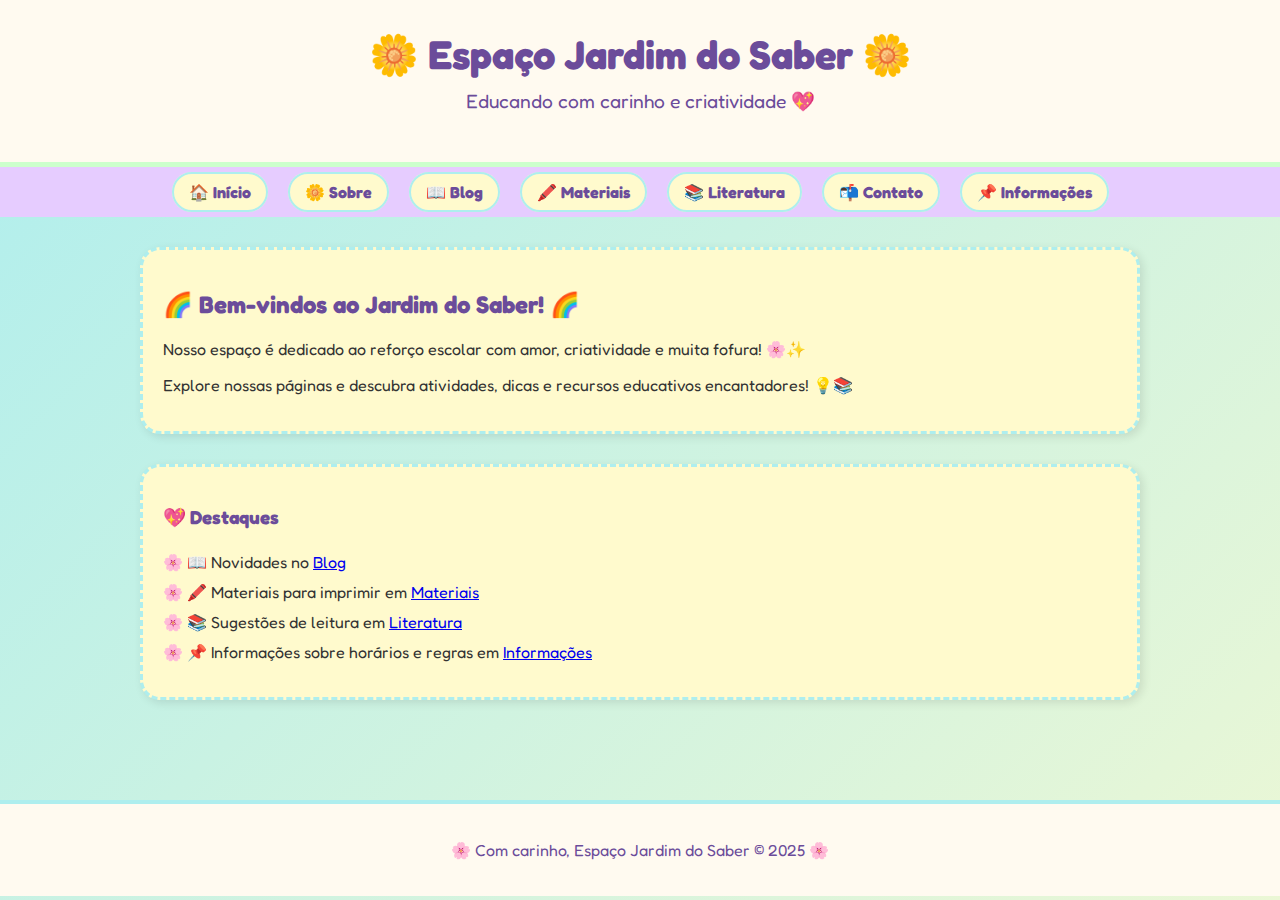
<file: index.html>
<!DOCTYPE html>
<html lang="pt-br">
<head>
  <meta charset="UTF-8" />
  <meta name="viewport" content="width=device-width, initial-scale=1.0"/>
  <title>🌼 Espaço Jardim do Saber</title>
  <link href="https://fonts.googleapis.com/css2?family=Fredoka&display=swap" rel="stylesheet">
  <link rel="stylesheet" href="style.css" />
  <link rel="icon" type="image/png" href="favicon.png" />
</head>
<body>

  <!-- Cabeçalho -->
  <header class="cabecalho">
    <h1>🌼 Espaço Jardim do Saber 🌼</h1>
    <p>Educando com carinho e criatividade 💖</p>
  </header>

  <!-- Navegação -->
  <nav>
    <ul>
      <li><a href="index.html">🏠 Início</a></li>
      <li><a href="sobre.html">🌼 Sobre</a></li>
      <li><a href="blog.html">📖 Blog</a></li>
      <li><a href="materiais.html">🖍️ Materiais</a></li>
      <li><a href="literatura.html">📚 Literatura</a></li>
      <li><a href="contato.html">📬 Contato</a></li>
      <li><a href="informacoes.html">📌 Informações</a></li>
    </ul>
  </nav>

  <!-- Conteúdo principal -->
  <main>
    <section class="caixinha-amarela">
      <h2>🌈 Bem-vindos ao Jardim do Saber! 🌈</h2>
      <p>Nosso espaço é dedicado ao reforço escolar com amor, criatividade e muita fofura! 🌸✨</p>
      <p>Explore nossas páginas e descubra atividades, dicas e recursos educativos encantadores! 💡📚</p>
    </section>

    <section class="caixinha-amarela">
      <h3>💖 Destaques</h3>
      <ul>
        <li>📖 Novidades no <a href="blog.html">Blog</a></li>
        <li>🖍️ Materiais para imprimir em <a href="materiais.html">Materiais</a></li>
        <li>📚 Sugestões de leitura em <a href="literatura.html">Literatura</a></li>
        <li>📌 Informações sobre horários e regras em <a href="informacoes.html">Informações</a></li>
      </ul>
    </section>
  </main>

  <!-- Rodapé -->
  <footer class="rodape-fofo">
    <p>🌸 Com carinho, Espaço Jardim do Saber &copy; 2025 🌸</p>
  </footer>

</body>
</html>
</file>
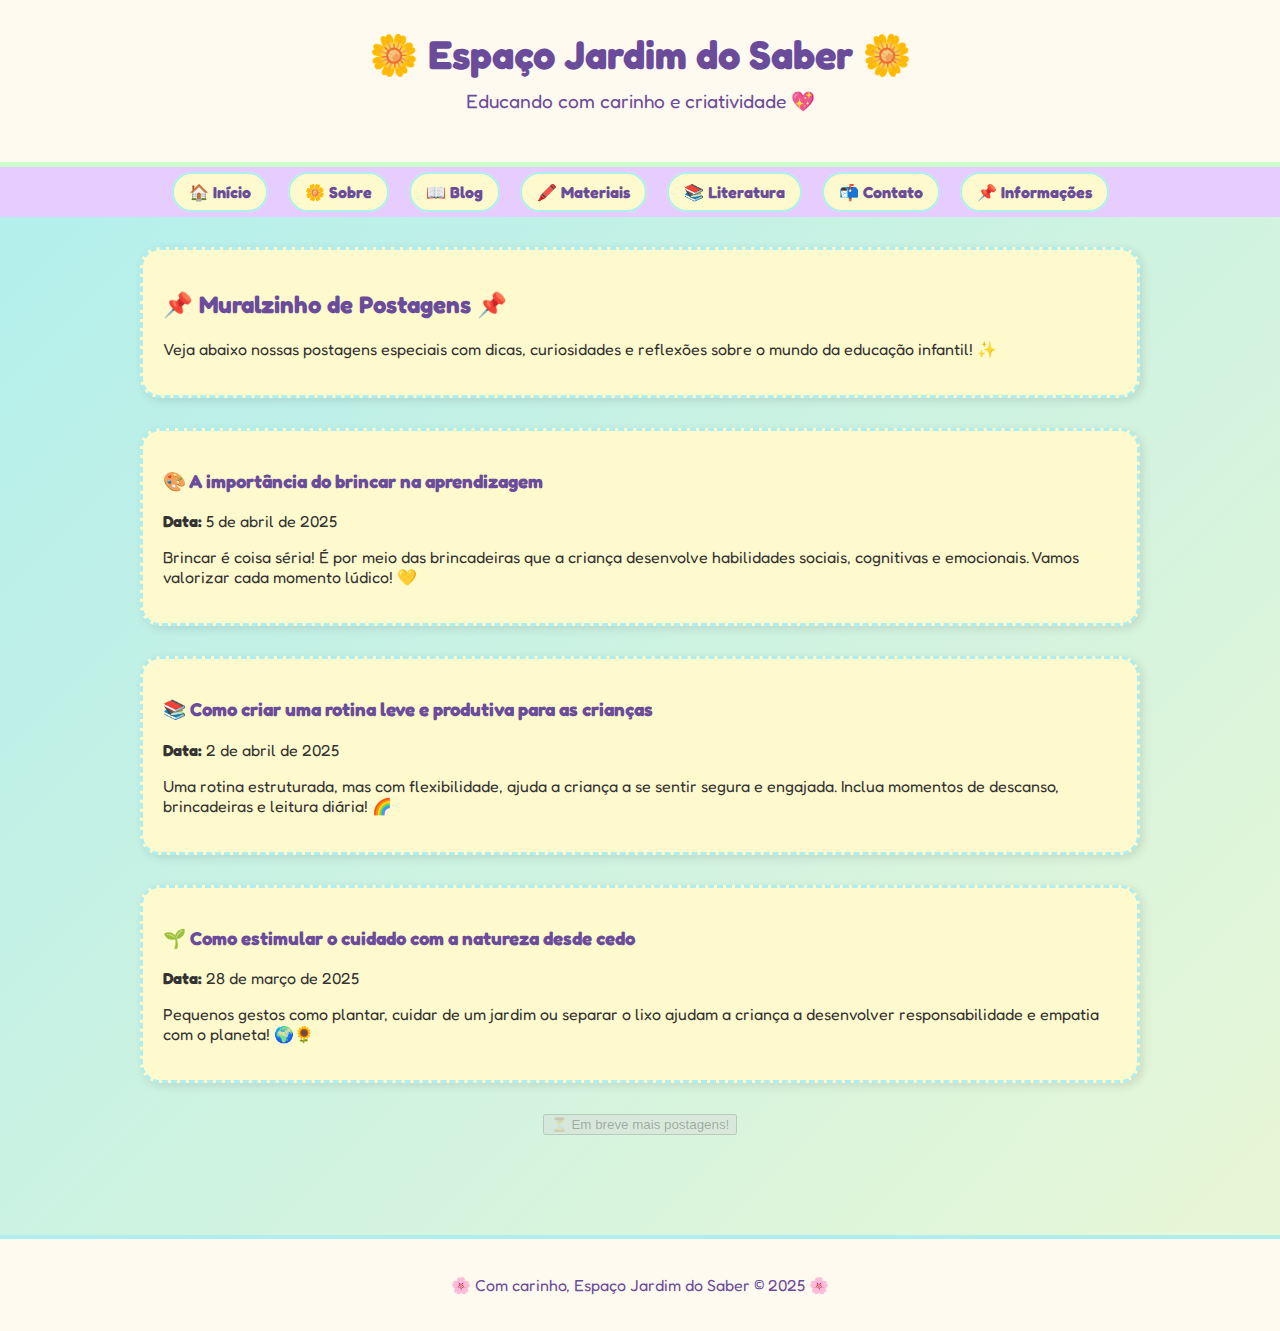
<file: blog.html>
<!DOCTYPE html>
<html lang="pt-br">
<head>
  <meta charset="UTF-8" />
  <meta name="viewport" content="width=device-width, initial-scale=1.0"/>
  <title>📖 Blog | Espaço Jardim do Saber</title>
  <link href="https://fonts.googleapis.com/css2?family=Fredoka&display=swap" rel="stylesheet">
  <link rel="stylesheet" href="style.css" />
  <link rel="icon" type="image/png" href="favicon.png">
</head>
<body>

  <!-- Cabeçalho -->
  <header class="cabecalho">
    <h1>🌼 Espaço Jardim do Saber 🌼</h1>
    <p>Educando com carinho e criatividade 💖</p>
  </header>

  <!-- Navegação -->
  <nav>
    <ul>
      <li><a href="index.html">🏠 Início</a></li>
      <li><a href="sobre.html">🌼 Sobre</a></li>
      <li><a href="blog.html">📖 Blog</a></li>
      <li><a href="materiais.html">🖍️ Materiais</a></li>
      <li><a href="literatura.html">📚 Literatura</a></li>
      <li><a href="contato.html">📬 Contato</a></li>
      <li><a href="informacoes.html">📌 Informações</a></li>
    </ul>
  </nav>

  <!-- Conteúdo Principal -->
  <main>
    <section class="caixinha-amarela">
      <h2>📌 Muralzinho de Postagens 📌</h2>
      <p>Veja abaixo nossas postagens especiais com dicas, curiosidades e reflexões sobre o mundo da educação infantil! ✨</p>
    </section>

    <!-- Postagem 1 -->
    <section class="caixinha-amarela">
      <h3>🎨 A importância do brincar na aprendizagem</h3>
      <p><strong>Data:</strong> 5 de abril de 2025</p>
      <p>Brincar é coisa séria! É por meio das brincadeiras que a criança desenvolve habilidades sociais, cognitivas e emocionais. Vamos valorizar cada momento lúdico! 💛</p>
    </section>

    <!-- Postagem 2 -->
    <section class="caixinha-amarela">
      <h3>📚 Como criar uma rotina leve e produtiva para as crianças</h3>
      <p><strong>Data:</strong> 2 de abril de 2025</p>
      <p>Uma rotina estruturada, mas com flexibilidade, ajuda a criança a se sentir segura e engajada. Inclua momentos de descanso, brincadeiras e leitura diária! 🌈</p>
    </section>

    <!-- Postagem 3 -->
    <section class="caixinha-amarela">
      <h3>🌱 Como estimular o cuidado com a natureza desde cedo</h3>
      <p><strong>Data:</strong> 28 de março de 2025</p>
      <p>Pequenos gestos como plantar, cuidar de um jardim ou separar o lixo ajudam a criança a desenvolver responsabilidade e empatia com o planeta! 🌍🌻</p>
    </section>

    <!-- Botão de futuras postagens -->
    <div style="text-align: center; margin: 30px 0;">
      <button class="botao-fofinho" title="Ver mais postagens em breve!" disabled>
        ⏳ Em breve mais postagens!
      </button>
    </div>
  </main>

  <!-- Rodapé -->
  <footer class="rodape-fofo">
    <p>🌸 Com carinho, Espaço Jardim do Saber &copy; 2025 🌸</p>     
  </footer>

</body>
</html>
</file>
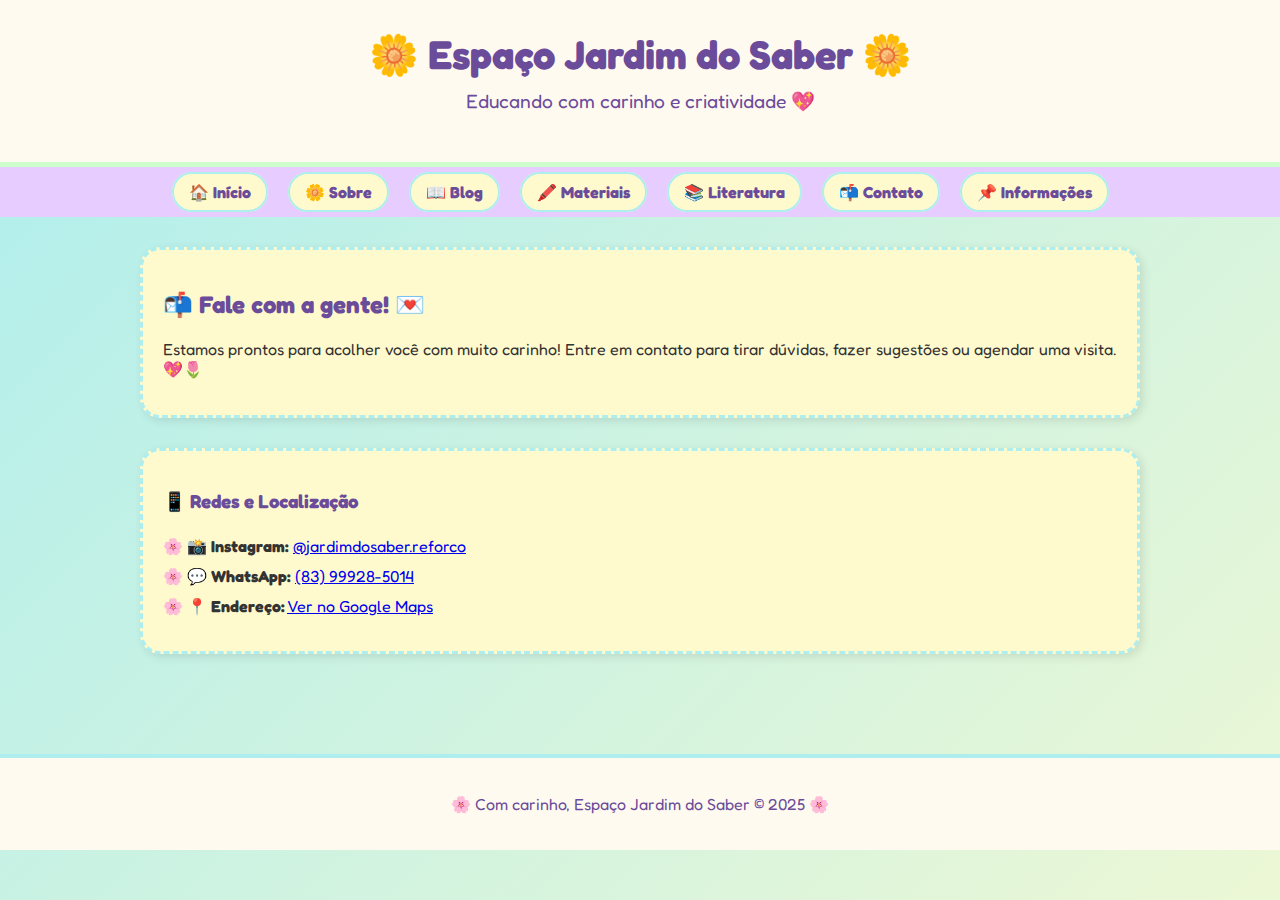
<file: contato.html>
<!DOCTYPE html>
<html lang="pt-br">
<head>
  <meta charset="UTF-8" />
  <meta name="viewport" content="width=device-width, initial-scale=1.0"/>
  <title>📬 Contato | Espaço Jardim do Saber</title>
  <link href="https://fonts.googleapis.com/css2?family=Fredoka&display=swap" rel="stylesheet">
  <link rel="stylesheet" href="style.css" />
  <link rel="icon" type="image/png" href="favicon.png" />
</head>
<body>

  <!-- Cabeçalho -->
  <header class="cabecalho">
    <h1>🌼 Espaço Jardim do Saber 🌼</h1>
    <p>Educando com carinho e criatividade 💖</p>
  </header>

  <!-- Navegação -->
  <nav>
    <ul>
      <li><a href="index.html">🏠 Início</a></li>
      <li><a href="sobre.html">🌼 Sobre</a></li>
      <li><a href="blog.html">📖 Blog</a></li>
      <li><a href="materiais.html">🖍️ Materiais</a></li>
      <li><a href="literatura.html">📚 Literatura</a></li>
      <li><a href="contato.html">📬 Contato</a></li>
      <li><a href="informacoes.html">📌 Informações</a></li>
    </ul>
  </nav>

  <!-- Conteúdo principal -->
  <main>
    <section class="caixinha-amarela">
      <h2>📬 Fale com a gente! 💌</h2>
      <p>Estamos prontos para acolher você com muito carinho! Entre em contato para tirar dúvidas, fazer sugestões ou agendar uma visita. 💖🌷</p>
    </section>

    <section class="caixinha-amarela">
      <h3>📱 Redes e Localização</h3>
      <ul>
        <li>📸 <strong>Instagram:</strong> <a href="https://www.instagram.com/jardimdosaber.reforco" target="_blank">@jardimdosaber.reforco</a></li>
        <li>💬 <strong>WhatsApp:</strong> <a href="https://wa.me/5583999285014" target="_blank">(83) 99928-5014</a></li>
        <li>📍 <strong>Endereço:</strong> <a href="https://maps.app.goo.gl/AQY8cpFMvJ5B3SP76" target="_blank">Ver no Google Maps</a></li>
      </ul>
    </section>
  </main>

  <!-- Rodapé -->
  <footer class="rodape-fofo">
    <p>🌸 Com carinho, Espaço Jardim do Saber &copy; 2025 🌸</p>
  </footer>
</body>
</html>
</file>
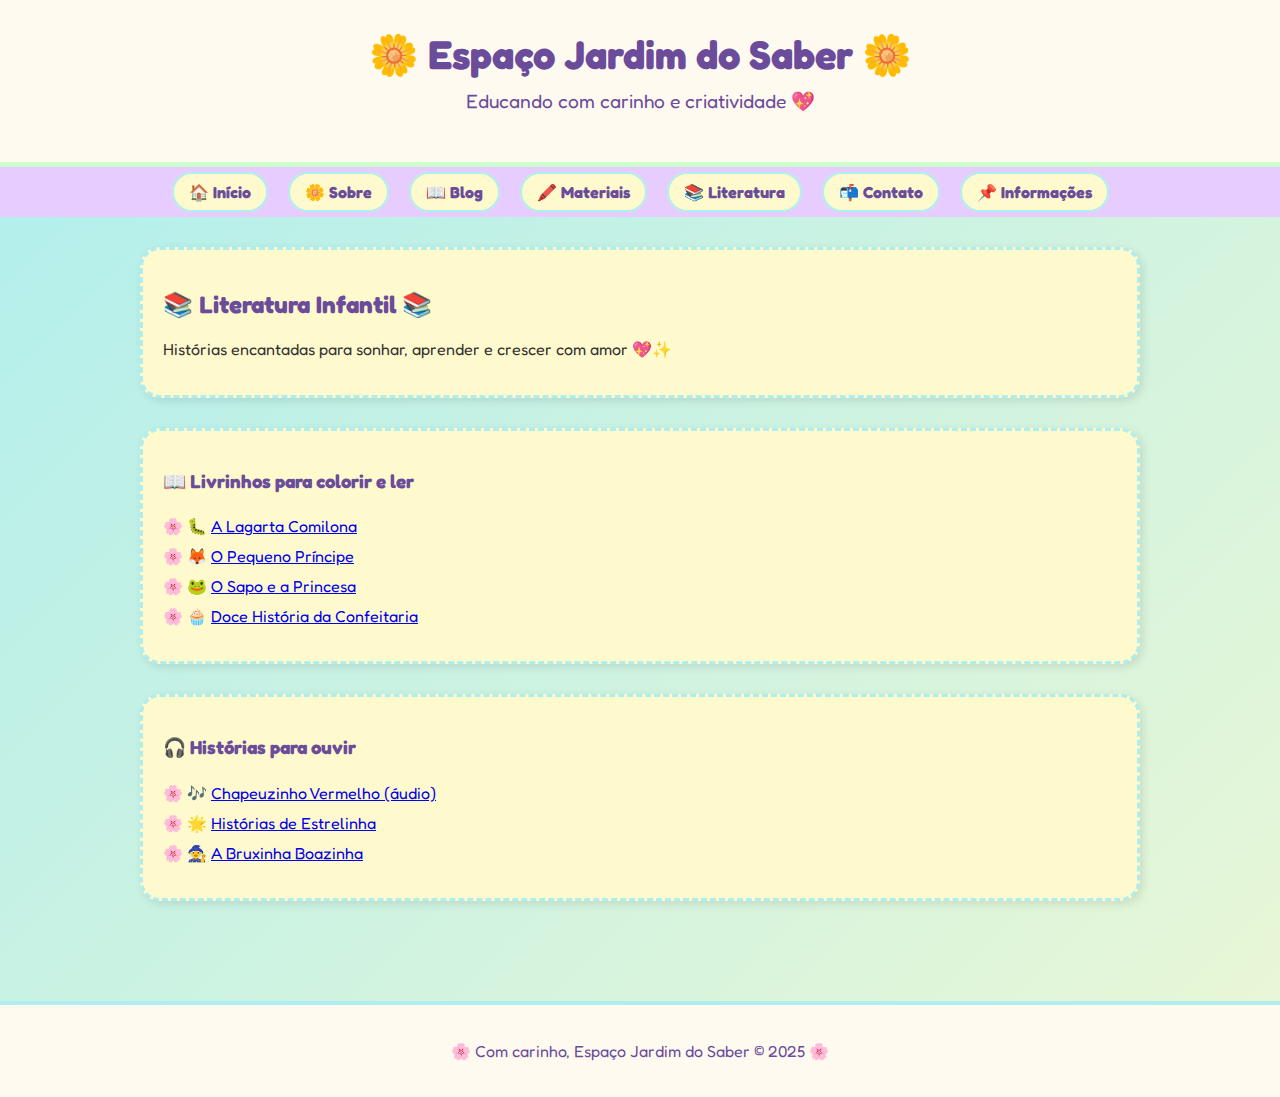
<file: literatura.html>
<!DOCTYPE html>
<html lang="pt-br">
<head>
  <meta charset="UTF-8" />
  <meta name="viewport" content="width=device-width, initial-scale=1.0"/>
  <title>📚 Literatura | Espaço Jardim do Saber</title>
  <link href="https://fonts.googleapis.com/css2?family=Fredoka&display=swap" rel="stylesheet">
  <link rel="stylesheet" href="style.css" />
  <link rel="icon" type="image/png" href="favicon.png" />
</head>
<body>

  <!-- Cabeçalho -->
  <header class="cabecalho">
    <h1>🌼 Espaço Jardim do Saber 🌼</h1>
    <p>Educando com carinho e criatividade 💖</p>
  </header>

  <!-- Navegação -->
  <nav>
    <ul>
      <li><a href="index.html">🏠 Início</a></li>
      <li><a href="sobre.html">🌼 Sobre</a></li>
      <li><a href="blog.html">📖 Blog</a></li>
      <li><a href="materiais.html">🖍️ Materiais</a></li>
      <li><a href="literatura.html">📚 Literatura</a></li>
      <li><a href="contato.html">📬 Contato</a></li>
      <li><a href="informacoes.html">📌 Informações</a></li>
    </ul>
  </nav>

  <!-- Conteúdo principal -->
  <main>
    <section class="caixinha-amarela">
      <h2>📚 Literatura Infantil 📚</h2>
      <p>Histórias encantadas para sonhar, aprender e crescer com amor 💖✨</p>
    </section>

    <section class="caixinha-amarela">
      <h3>📖 Livrinhos para colorir e ler</h3>
      <ul>
        <li>🐛 <a href="https://example.com/livro1" target="_blank">A Lagarta Comilona</a></li>
        <li>🦊 <a href="https://example.com/livro2" target="_blank">O Pequeno Príncipe</a></li>
        <li>🐸 <a href="https://example.com/livro3" target="_blank">O Sapo e a Princesa</a></li>
        <li>🧁 <a href="https://example.com/livro4" target="_blank">Doce História da Confeitaria</a></li>
      </ul>
    </section>

    <section class="caixinha-amarela">
      <h3>🎧 Histórias para ouvir</h3>
      <ul>
        <li>🎶 <a href="https://example.com/audio1" target="_blank">Chapeuzinho Vermelho (áudio)</a></li>
        <li>🌟 <a href="https://example.com/audio2" target="_blank">Histórias de Estrelinha</a></li>
        <li>🧙 <a href="https://example.com/audio3" target="_blank">A Bruxinha Boazinha</a></li>
      </ul>
    </section>
  </main>

  <!-- Rodapé -->
  <footer class="rodape-fofo">
    <p>🌸 Com carinho, Espaço Jardim do Saber &copy; 2025 🌸</p>
  </footer>
</body>
</html>
</file>
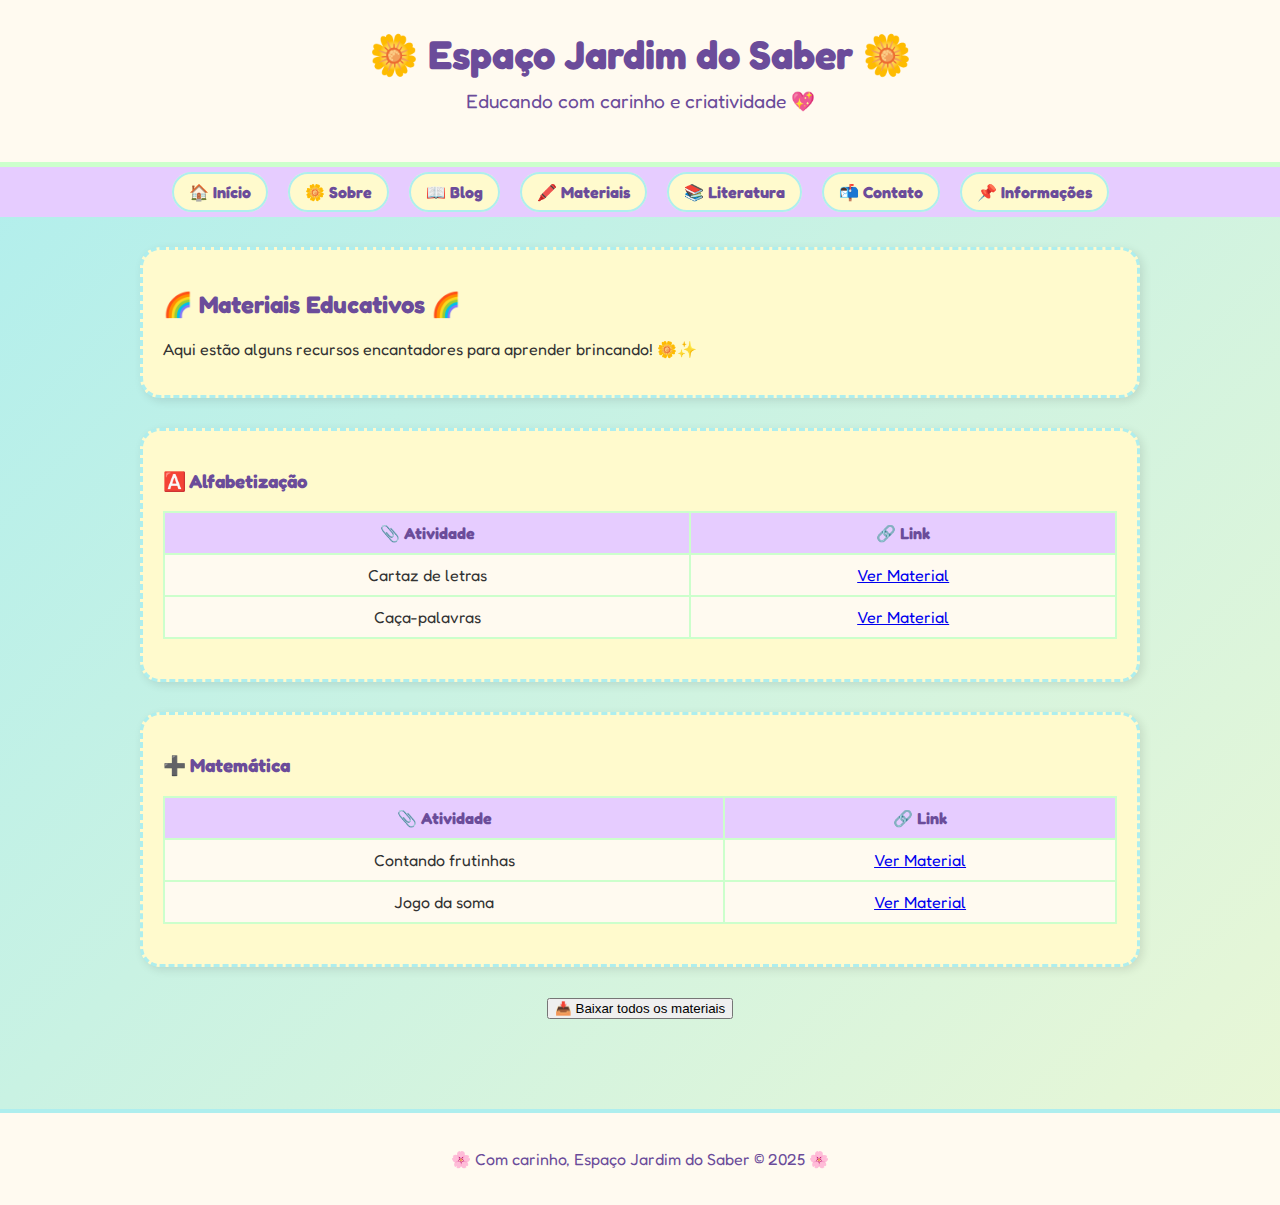
<file: materiais.html>
<!DOCTYPE html>
<html lang="pt-br">
<head>
  <meta charset="UTF-8" />
  <meta name="viewport" content="width=device-width, initial-scale=1.0"/>
  <title>🖍️ Materiais | Espaço Jardim do Saber</title>
  <link href="https://fonts.googleapis.com/css2?family=Fredoka&display=swap" rel="stylesheet">
  <link rel="stylesheet" href="style.css" />
  <link rel="icon" type="image/png" href="favicon.png" />
</head>
<body>

  <!-- Cabeçalho -->
  <header class="cabecalho">
    <h1>🌼 Espaço Jardim do Saber 🌼</h1>
    <p>Educando com carinho e criatividade 💖</p>
  </header>

  <!-- Navegação -->
  <nav>
    <ul>
      <li><a href="index.html">🏠 Início</a></li>
      <li><a href="sobre.html">🌼 Sobre</a></li>
      <li><a href="blog.html">📖 Blog</a></li>
      <li><a href="materiais.html">🖍️ Materiais</a></li>
      <li><a href="literatura.html">📚 Literatura</a></li>
      <li><a href="contato.html">📬 Contato</a></li>
      <li><a href="informacoes.html">📌 Informações</a></li>
    </ul>
  </nav>

  <!-- Conteúdo principal -->
  <main>
    <section class="caixinha-amarela">
      <h2>🌈 Materiais Educativos 🌈</h2>
      <p>Aqui estão alguns recursos encantadores para aprender brincando! 🌼✨</p>
    </section>

    <section class="materiais-tabela caixinha-amarela">
      <h3>🅰️ Alfabetização</h3>
      <table>
        <tr>
          <th>📎 Atividade</th>
          <th>🔗 Link</th>
        </tr>
        <tr>
          <td>Cartaz de letras</td>
          <td><a href="https://example.com/letras" target="_blank" title="Abrir Cartaz de Letras">Ver Material</a></td>
        </tr>
        <tr>
          <td>Caça-palavras</td>
          <td><a href="https://example.com/caca-palavras" target="_blank" title="Abrir Caça-Palavras">Ver Material</a></td>
        </tr>
      </table>
    </section>

    <section class="materiais-tabela caixinha-amarela">
      <h3>➕ Matemática</h3>
      <table>
        <tr>
          <th>📎 Atividade</th>
          <th>🔗 Link</th>
        </tr>
        <tr>
          <td>Contando frutinhas</td>
          <td><a href="https://example.com/frutinhas" target="_blank" title="Abrir Atividade Contando Frutinhas">Ver Material</a></td>
        </tr>
        <tr>
          <td>Jogo da soma</td>
          <td><a href="https://example.com/soma" target="_blank" title="Abrir Jogo da Soma">Ver Material</a></td>
        </tr>
      </table>
    </section>

    <div style="text-align: center; margin: 20px 0;">
      <button class="botao-fofinho" title="Baixar todos os materiais disponíveis">
        📥 Baixar todos os materiais
      </button>
    </div>
  </main>

  <!-- Rodapé -->
  <footer class="rodape-fofo">
    <p>🌸 Com carinho, Espaço Jardim do Saber &copy; 2025 🌸</p>
  </footer>
</body>
</html>
</file>
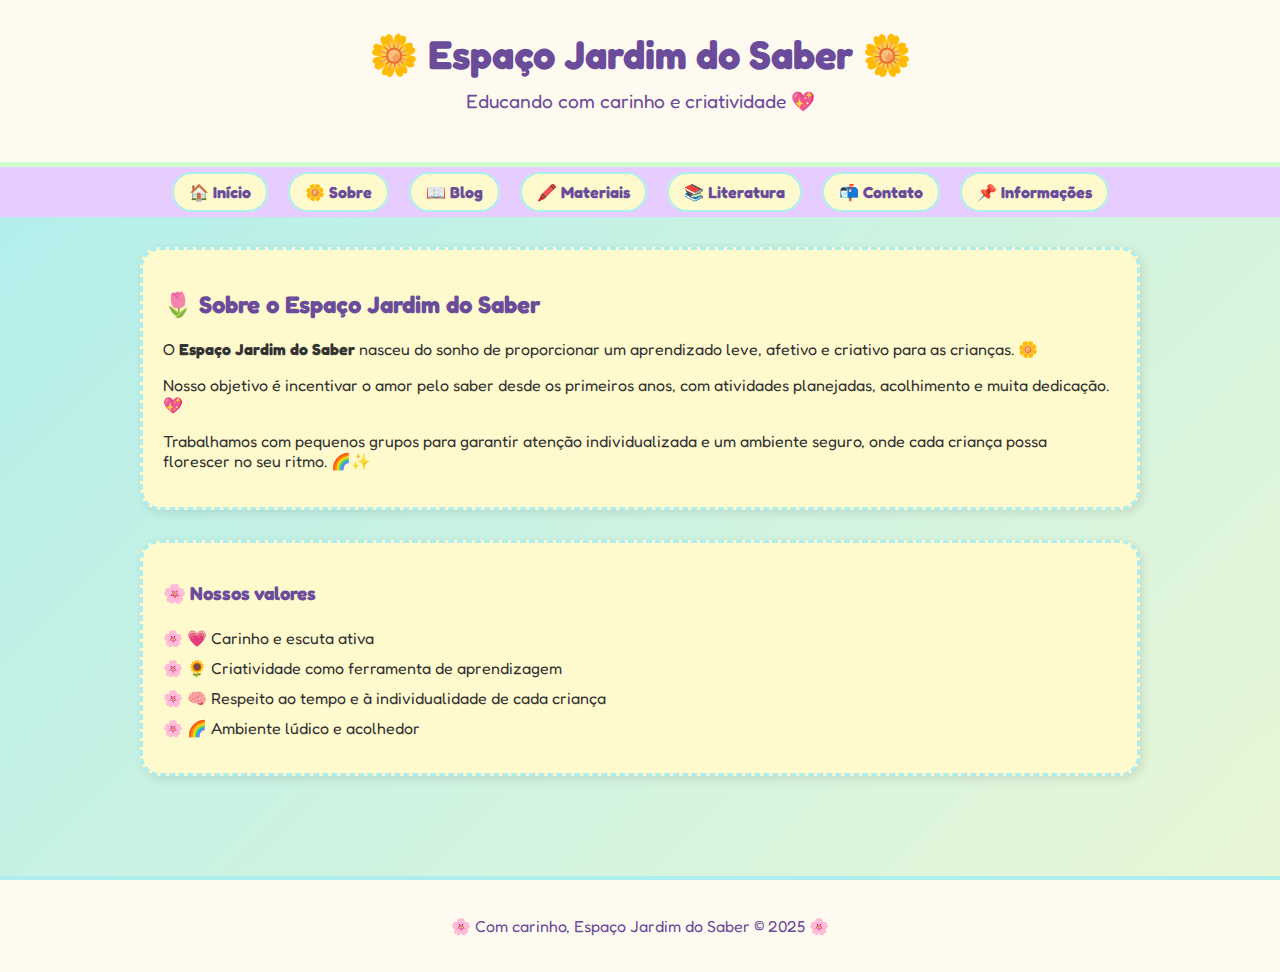
<file: sobre.html>
<!DOCTYPE html>
<html lang="pt-br">
<head>
  <meta charset="UTF-8" />
  <meta name="viewport" content="width=device-width, initial-scale=1.0"/>
  <title>🌼 Sobre | Espaço Jardim do Saber</title>
  <link href="https://fonts.googleapis.com/css2?family=Fredoka&display=swap" rel="stylesheet">
  <link rel="stylesheet" href="style.css" />
  <link rel="icon" type="image/png" href="favicon.png" />
</head>
<body>

  <!-- Cabeçalho -->
  <header class="cabecalho">
    <h1>🌼 Espaço Jardim do Saber 🌼</h1>
    <p>Educando com carinho e criatividade 💖</p>
  </header>

  <!-- Navegação -->
  <nav>
    <ul>
      <li><a href="index.html">🏠 Início</a></li>
      <li><a href="sobre.html">🌼 Sobre</a></li>
      <li><a href="blog.html">📖 Blog</a></li>
      <li><a href="materiais.html">🖍️ Materiais</a></li>
      <li><a href="literatura.html">📚 Literatura</a></li>
      <li><a href="contato.html">📬 Contato</a></li>
      <li><a href="informacoes.html">📌 Informações</a></li>
    </ul>
  </nav>

  <!-- Conteúdo principal -->
  <main>
    <section class="caixinha-amarela">
      <h2>🌷 Sobre o Espaço Jardim do Saber</h2>
      <p>O <strong>Espaço Jardim do Saber</strong> nasceu do sonho de proporcionar um aprendizado leve, afetivo e criativo para as crianças. 🌼</p>
      <p>Nosso objetivo é incentivar o amor pelo saber desde os primeiros anos, com atividades planejadas, acolhimento e muita dedicação. 💖</p>
      <p>Trabalhamos com pequenos grupos para garantir atenção individualizada e um ambiente seguro, onde cada criança possa florescer no seu ritmo. 🌈✨</p>
    </section>

    <section class="caixinha-amarela">
      <h3>🌸 Nossos valores</h3>
      <ul>
        <li>💗 Carinho e escuta ativa</li>
        <li>🌻 Criatividade como ferramenta de aprendizagem</li>
        <li>🧠 Respeito ao tempo e à individualidade de cada criança</li>
        <li>🌈 Ambiente lúdico e acolhedor</li>
      </ul>
    </section>
  </main>

  <!-- Rodapé -->
  <footer class="rodape-fofo">
    <p>🌸 Com carinho, Espaço Jardim do Saber &copy; 2025 🌸</p>
  </footer>
</body>
</html>
</file>
<file: style.css>
/* Estilos gerais */
body {
  margin: 0;
  font-family: 'Fredoka', sans-serif;
  background: linear-gradient(135deg, #AEEEEE, #FFFACD, #E6CCFF, #CCFFCC);
  background-size: 400% 400%;
  animation: fundoAnimado 15s ease infinite;
  color: #333;
}

@keyframes fundoAnimado {
  0% {background-position: 0% 50%;}
  50% {background-position: 100% 50%;}
  100% {background-position: 0% 50%;}
}

/* Cabeçalho */
.cabecalho {
  background-color: #FFFAF0;
  border-bottom: 5px solid #CCFFCC;
  padding: 30px 20px;
  text-align: center;
  color: #6B4C9A;
}

.cabecalho h1 {
  font-size: 2.5em;
  margin: 0;
}

.cabecalho p {
  font-size: 1.2em;
  margin-top: 10px;
}

/* Navegação */
nav {
  background-color: #E6CCFF;
  padding: 10px;
  text-align: center;
}

nav ul {
  list-style: none;
  padding: 0;
  margin: 0;
  display: flex;
  justify-content: center;
  flex-wrap: wrap;
}

nav ul li {
  margin: 5px 10px;
}

nav ul li a {
  color: #6B4C9A;
  text-decoration: none;
  background-color: #FFFACD;
  padding: 8px 15px;
  border-radius: 20px;
  font-weight: bold;
  transition: all 0.3s;
  border: 2px solid #AEEEEE;
}

nav ul li a:hover {
  background-color: #AEEEEE;
  color: #000;
}

/* Conteúdo principal */
main {
  padding: 30px 20px;
  max-width: 1000px;
  margin: auto;
}

/* Caixinhas amarelas */
.caixinha-amarela {
  background-color: #FFFACD;
  border: 3px dashed #AEEEEE;
  border-radius: 20px;
  padding: 20px;
  margin-bottom: 30px;
  box-shadow: 3px 3px 10px rgba(0,0,0,0.1);
}

.caixinha-amarela h2, .caixinha-amarela h3 {
  color: #6B4C9A;
}

.caixinha-amarela ul {
  list-style: none;
  padding: 0;
  margin: 10px 0;
}

.caixinha-amarela ul li::before {
  content: "🌸 ";
}

.caixinha-amarela ul li {
  padding: 5px 0;
}

/* Tabelas */
table {
  width: 100%;
  border-collapse: collapse;
  margin-top: 15px;
  margin-bottom: 20px;
  background-color: #FFFAF0;
}

table th, table td {
  border: 2px solid #CCFFCC;
  padding: 10px;
  text-align: center;
  font-size: 1em;
}

table th {
  background-color: #E6CCFF;
  color: #6B4C9A;
}

/* Rodapé */
.rodape-fofo {
  background-color: #FFFAF0;
  border-top: 4px solid #AEEEEE;
  text-align: center;
  padding: 20px;
  font-size: 1em;
  margin-top: 40px;
  color: #6B4C9A;
}

/* Responsividade */
@media (max-width: 768px) {
  .cabecalho h1 {
    font-size: 2em;
  }

  .cabecalho p {
    font-size: 1em;
  }

  nav ul li {
    display: inline-block;
    margin: 10px 5px;
  }

  nav ul li a {
    padding: 10px 20px;
    font-size: 1.2em;
  }

  main {
    padding: 20px;
  }

  .caixinha-amarela {
    padding: 15px;
  }

  table th, table td {
    padding: 8px;
    font-size: 0.9em;
  }

  .rodape-fofo {
    font-size: 0.9em;
  }
}

@media (max-width: 480px) {
  .cabecalho h1 {
    font-size: 1.5em;
  }

  nav ul li a {
    padding: 8px 15px;
    font-size: 1em;
  }

  .caixinha-amarela {
    padding: 10px;
  }

  table th, table td {
    font-size: 0.8em;
  }

  .rodape-fofo {
    font-size: 0.8em;
  }
}
</file>
